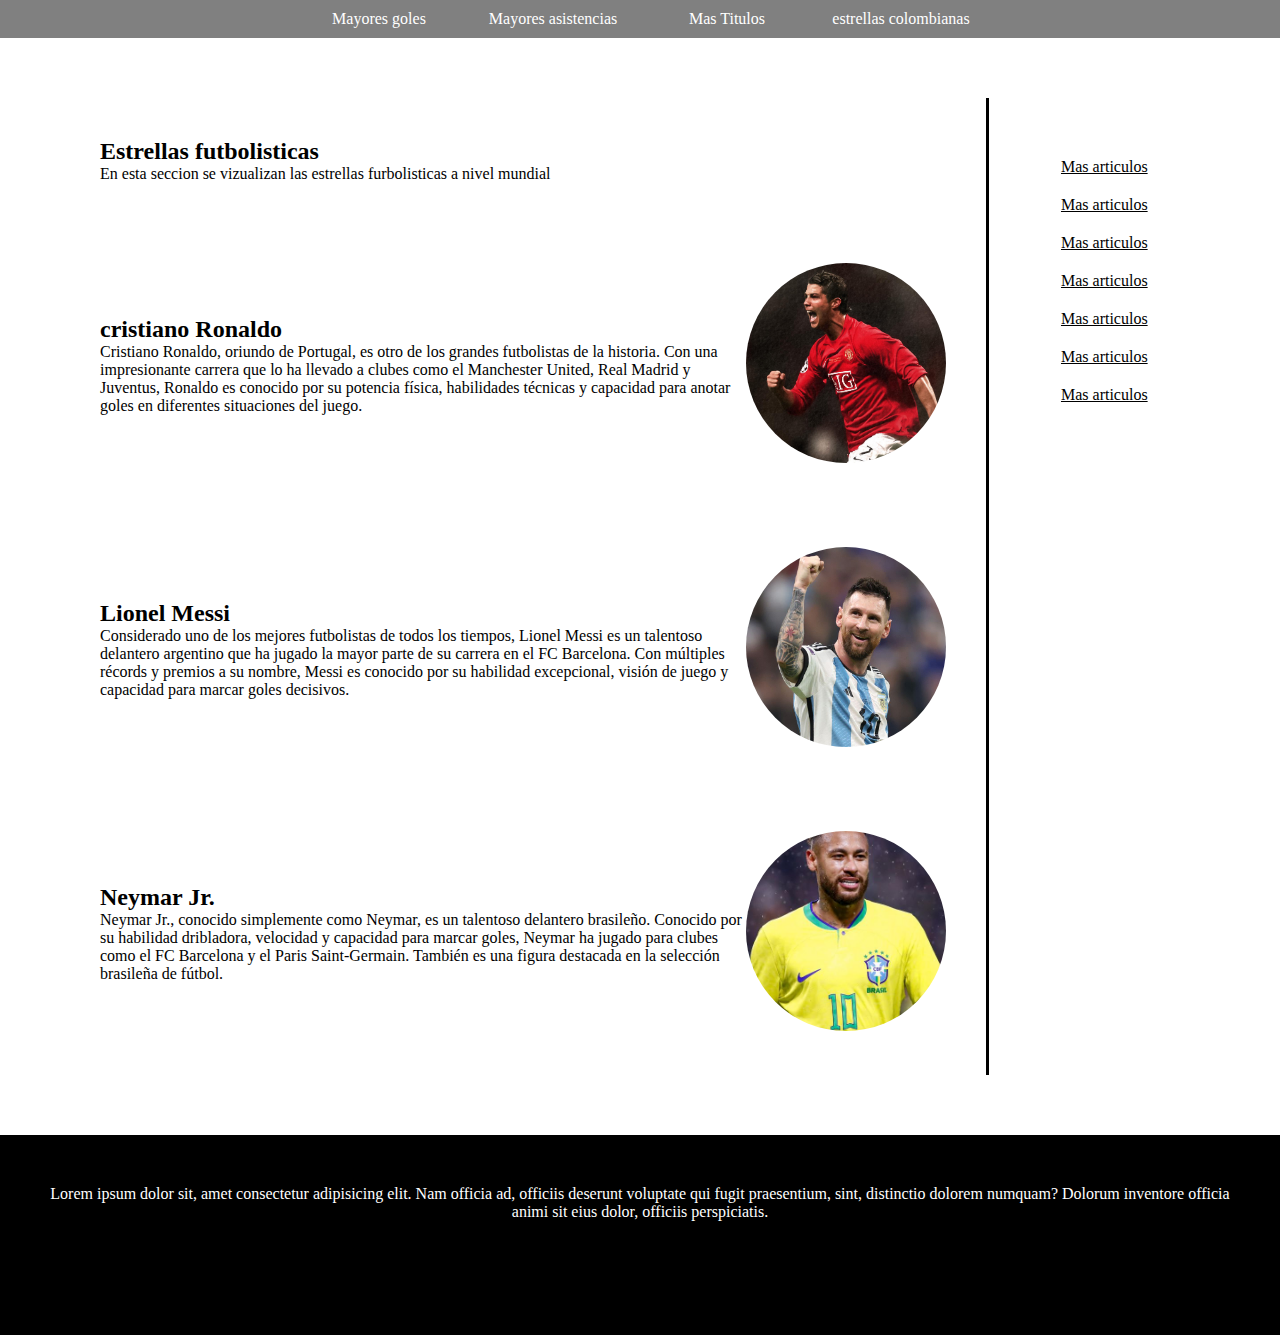
<file: index.html>
<!DOCTYPE html>
<html lang="en">
<head>
    <meta charset="UTF-8">
    <meta name="viewport" content="width=device-width, initial-scale=1.0">
    <title>Home</title>
    <link rel="stylesheet" href="./css/style.css">
</head>
<body>
        <nav>
            <ul>
                <li><a href="goles.html">Mayores goles</a></li>
                <li><a href="asistencias.html">Mayores asistencias</a></li>
                <li><a href="titulos.html">Mas Titulos</a></li>
                <li><a href="colombianos.html">estrellas colombianas</a></li>
            </ul>
        </nav>
        <div class="contenido">
            <div class="articulos">

                <div class="secciones">
                    <div>
                        <h2 class="titulo-secciones">Estrellas futbolisticas</h2>
                        <p>En esta seccion se vizualizan las estrellas furbolisticas a nivel mundial</p>
                    </div>
                </div>

                <div class="secciones">
                    <div>
                        <h2>cristiano Ronaldo</h2>
                        <p>Cristiano Ronaldo, oriundo de Portugal, es otro de los grandes futbolistas de la historia. Con una impresionante carrera que lo ha llevado a clubes como el Manchester United, Real Madrid y Juventus, Ronaldo es conocido por su potencia física, habilidades técnicas y capacidad para anotar goles en diferentes situaciones del juego.</p>
                    </div>
                    <div><img src="./img/cristiano.jpg"></div>
                </div>

                <div class="secciones">
                    <div>
                        <h2>Lionel Messi</h2>
                        <p>Considerado uno de los mejores futbolistas de todos los tiempos, Lionel Messi es un talentoso delantero argentino que ha jugado la mayor parte de su carrera en el FC Barcelona. Con múltiples récords y premios a su nombre, Messi es conocido por su habilidad excepcional, visión de juego y capacidad para marcar goles decisivos.</p>
                    </div>
                    <div><img src="./img/messi.jpg"></div>
                </div>

                <div class="secciones">
                    <div>
                        <h2>Neymar Jr.</h2>
                        <p>Neymar Jr., conocido simplemente como Neymar, es un talentoso delantero brasileño. Conocido por su habilidad dribladora, velocidad y capacidad para marcar goles, Neymar ha jugado para clubes como el FC Barcelona y el Paris Saint-Germain. También es una figura destacada en la selección brasileña de fútbol.</p>
                    </div>
                    <div><img src="./img/neymar.jpg"></div>
                </div>
            </div>
            <div class="menu-secundario">
                <a href="">Mas articulos</a>
                <a href="">Mas articulos</a>
                <a href="">Mas articulos</a>
                <a href="">Mas articulos</a>
                <a href="">Mas articulos</a>
                <a href="">Mas articulos</a>
                <a href="">Mas articulos</a>
            </div>
        </div>

        <footer>
            <p>Lorem ipsum dolor sit, amet consectetur adipisicing elit. Nam officia ad, officiis deserunt voluptate qui fugit praesentium, sint, distinctio dolorem numquam? Dolorum inventore officia animi sit eius dolor, officiis perspiciatis.</p>
        </footer>
    <script src="./login.js"></script>
</body>
</html>
</file>
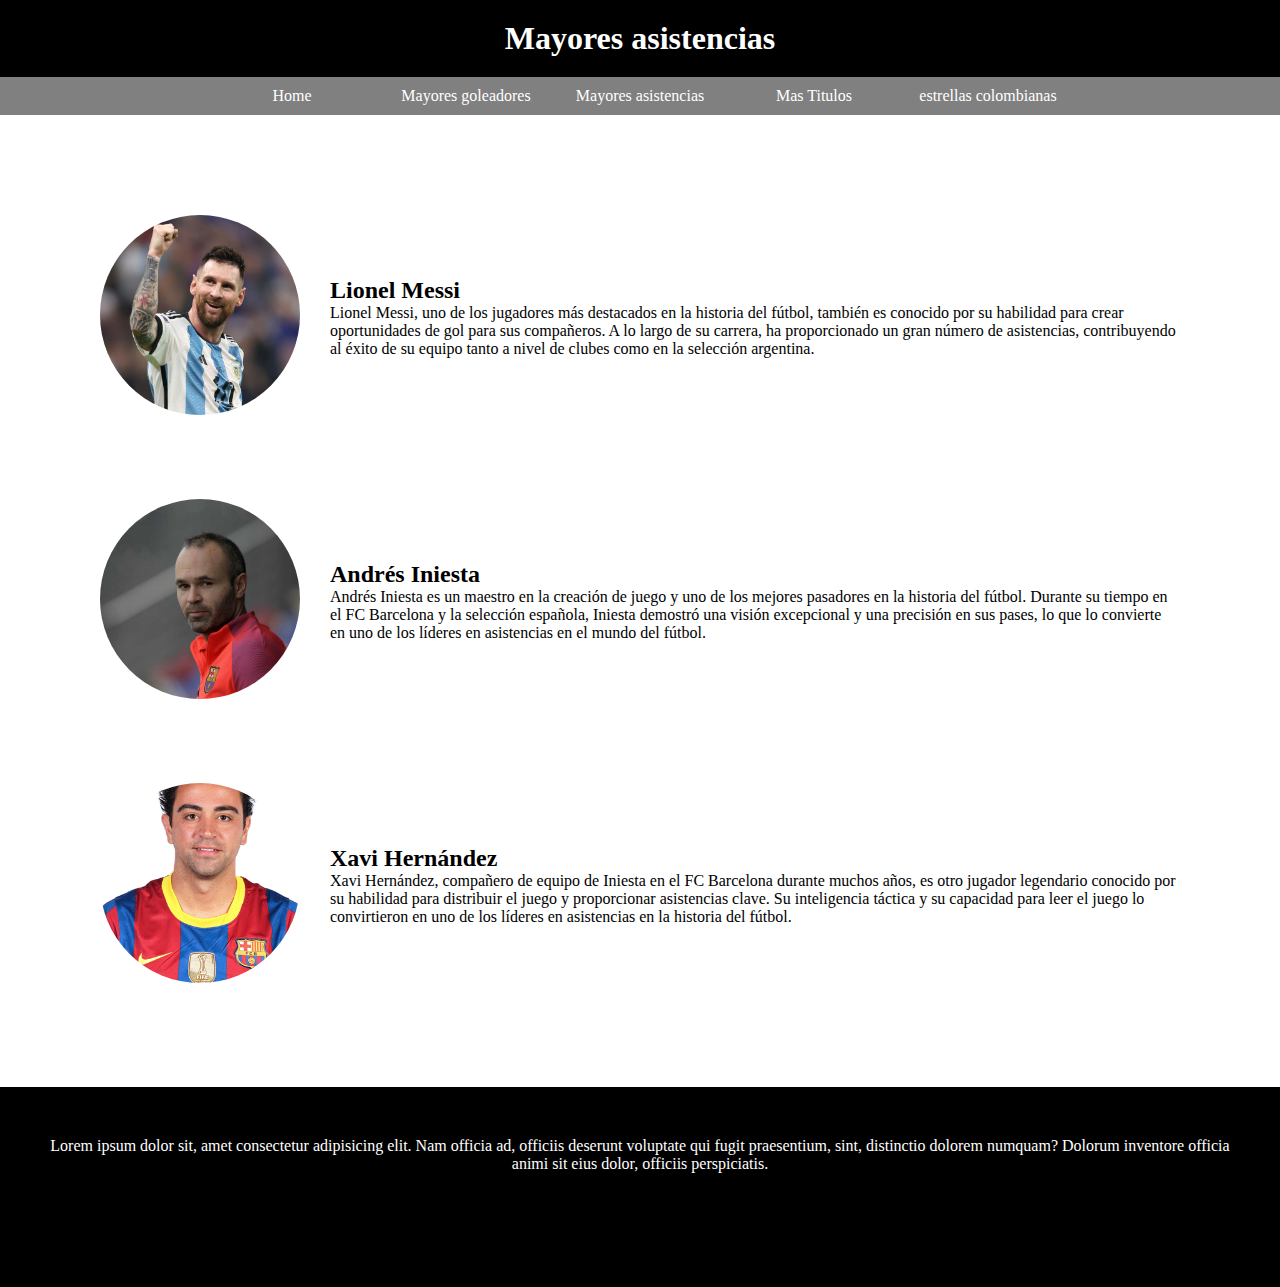
<file: asistencias.html>
<!DOCTYPE html>
<html lang="en">
<head>
    <meta charset="UTF-8">
    <meta name="viewport" content="width=device-width, initial-scale=1.0">
    <title>asistencias</title>
    <link rel="stylesheet" href="./css/asistencias.css">
</head>
<body>
    <h1>Mayores asistencias</h1>
    <nav>
        <ul>
            <li><a href="index.html">Home</a></li>
            <li><a href="goles.html">Mayores goleadores</a></li>
            <li><a href="asistencias.html">Mayores asistencias</a></li>
            <li><a href="titulos.html">Mas Titulos</a></li>
            <li><a href="colombianos.html">estrellas colombianas</a></li>
        </ul>
    </nav>
    <div class="contenido">
        <div class="articulos">
            <div class="secciones">
                <div><img src="./img/messi.jpg"></div>
                <div class="contenedor-asistencias">
                    <h2>Lionel Messi</h2>
                    <p>Lionel Messi, uno de los jugadores más destacados en la historia del fútbol, también es conocido por su habilidad para crear oportunidades de gol para sus compañeros. A lo largo de su carrera, ha proporcionado un gran número de asistencias, contribuyendo al éxito de su equipo tanto a nivel de clubes como en la selección argentina.</p>
                </div>
            </div>

            <div class="secciones">
                <div><img src="./img/iniesta.jpg"></div>
                <div class="contenedor-asistencias">
                    <h2>Andrés Iniesta</h2>
                    <p>Andrés Iniesta es un maestro en la creación de juego y uno de los mejores pasadores en la historia del fútbol. Durante su tiempo en el FC Barcelona y la selección española, Iniesta demostró una visión excepcional y una precisión en sus pases, lo que lo convierte en uno de los líderes en asistencias en el mundo del fútbol.</p>
                </div>
            </div>

            <div class="secciones">
                <div><img src="./img/xavi.jpg"></div>
                <div class="contenedor-asistencias">
                    <h2>Xavi Hernández</h2>
                    <p>Xavi Hernández, compañero de equipo de Iniesta en el FC Barcelona durante muchos años, es otro jugador legendario conocido por su habilidad para distribuir el juego y proporcionar asistencias clave. Su inteligencia táctica y su capacidad para leer el juego lo convirtieron en uno de los líderes en asistencias en la historia del fútbol.</p>
                </div>
            </div>
        </div>
    </div>

    <footer>
        <p>Lorem ipsum dolor sit, amet consectetur adipisicing elit. Nam officia ad, officiis deserunt voluptate qui fugit praesentium, sint, distinctio dolorem numquam? Dolorum inventore officia animi sit eius dolor, officiis perspiciatis.</p>
    </footer>
</body>
</html>
</file>
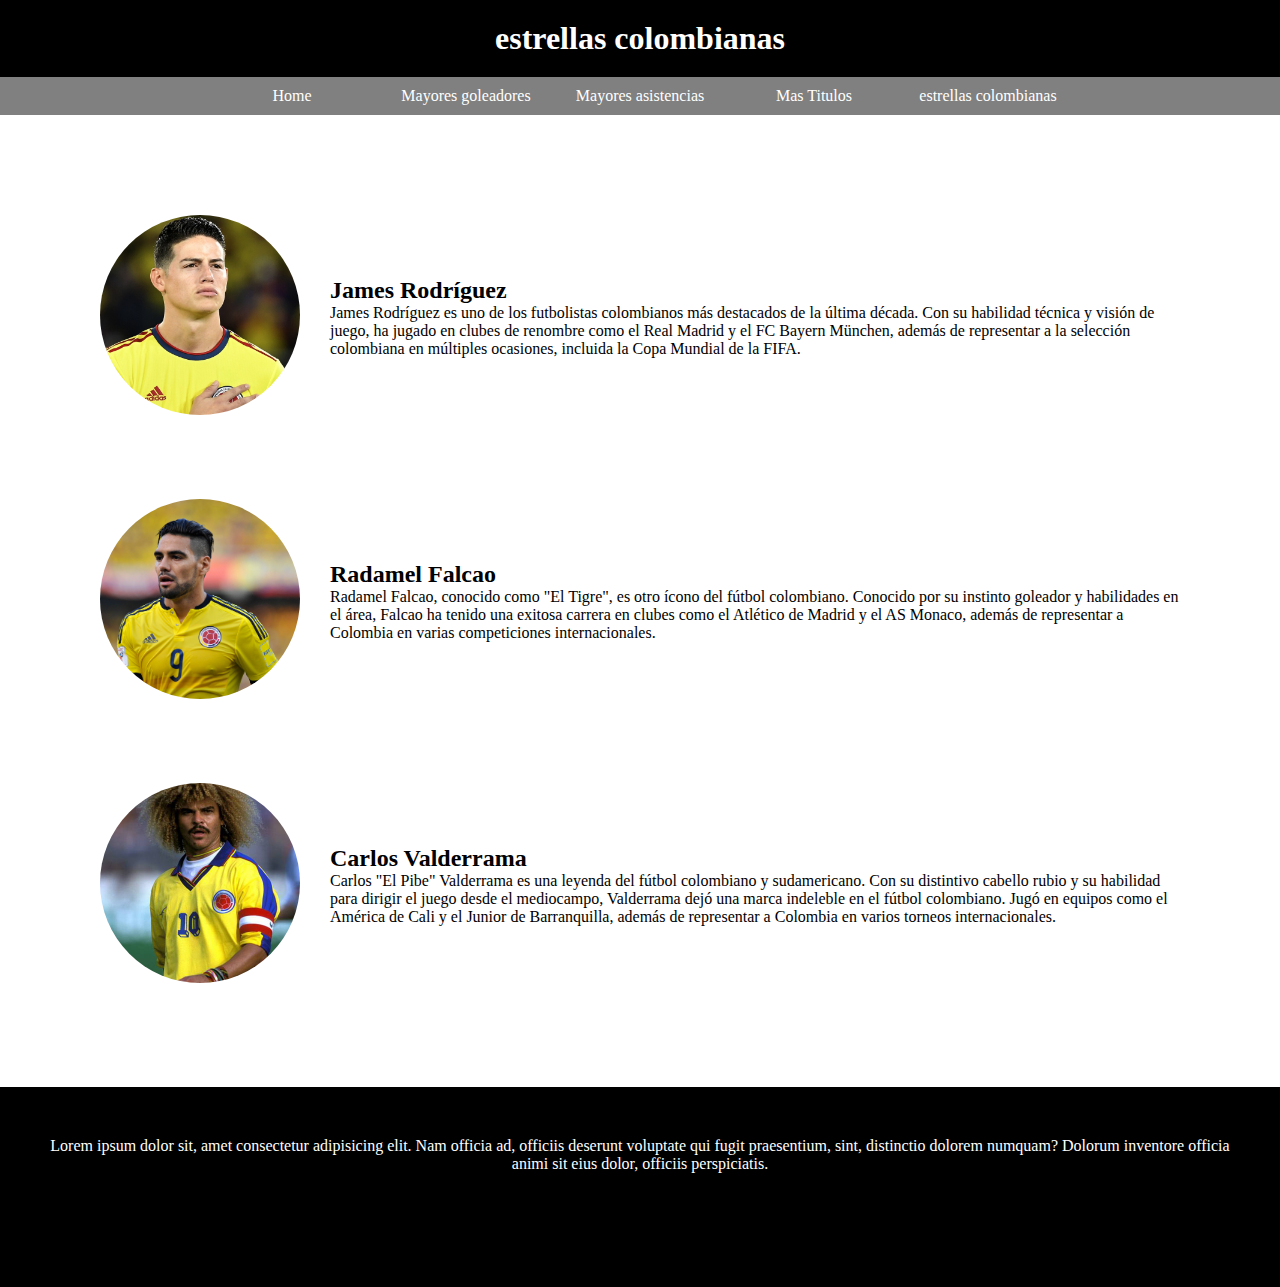
<file: colombianos.html>
<!DOCTYPE html>
<html lang="en">
<head>
    <meta charset="UTF-8">
    <meta name="viewport" content="width=device-width, initial-scale=1.0">
    <title>colombianas</title>
    <link rel="stylesheet" href="./css/colombianos.css">
</head>
<body>
    <h1>estrellas colombianas</h1>
    <nav>
        <ul>
            <li><a href="index.html">Home</a></li>
            <li><a href="goles.html">Mayores goleadores</a></li>
            <li><a href="asistencias.html">Mayores asistencias</a></li>
            <li><a href="titulos.html">Mas Titulos</a></li>
            <li><a href="colombianos.html">estrellas colombianas</a></li>
        </ul>
    </nav>
    <div class="contenido">
        <div class="articulos">
            <div class="secciones">
                <div><img src="./img/james.jpg"></div>
                <div class="contenedor-colombianos">
                    <h2>James Rodríguez</h2>
                    <p>James Rodríguez es uno de los futbolistas colombianos más destacados de la última década. Con su habilidad técnica y visión de juego, ha jugado en clubes de renombre como el Real Madrid y el FC Bayern München, además de representar a la selección colombiana en múltiples ocasiones, incluida la Copa Mundial de la FIFA.</p>
                </div>
            </div>

            <div class="secciones">
                <div><img src="./img/falcao.jpg"></div>
                <div class="contenedor-colombianos">
                    <h2>Radamel Falcao</h2>
                    <p>Radamel Falcao, conocido como "El Tigre", es otro ícono del fútbol colombiano. Conocido por su instinto goleador y habilidades en el área, Falcao ha tenido una exitosa carrera en clubes como el Atlético de Madrid y el AS Monaco, además de representar a Colombia en varias competiciones internacionales.</p>
                </div>
            </div>

            <div class="secciones">
                <div><img src="./img/valderrama.jpg"></div>
                <div class="contenedor-colombianos">
                    <h2>Carlos Valderrama</h2>
                    <p>Carlos "El Pibe" Valderrama es una leyenda del fútbol colombiano y sudamericano. Con su distintivo cabello rubio y su habilidad para dirigir el juego desde el mediocampo, Valderrama dejó una marca indeleble en el fútbol colombiano. Jugó en equipos como el América de Cali y el Junior de Barranquilla, además de representar a Colombia en varios torneos internacionales.</p>
                </div>
            </div>
        </div>
    </div>

    <footer>
        <p>Lorem ipsum dolor sit, amet consectetur adipisicing elit. Nam officia ad, officiis deserunt voluptate qui fugit praesentium, sint, distinctio dolorem numquam? Dolorum inventore officia animi sit eius dolor, officiis perspiciatis.</p>
    </footer>
</body>
</html>
</file>
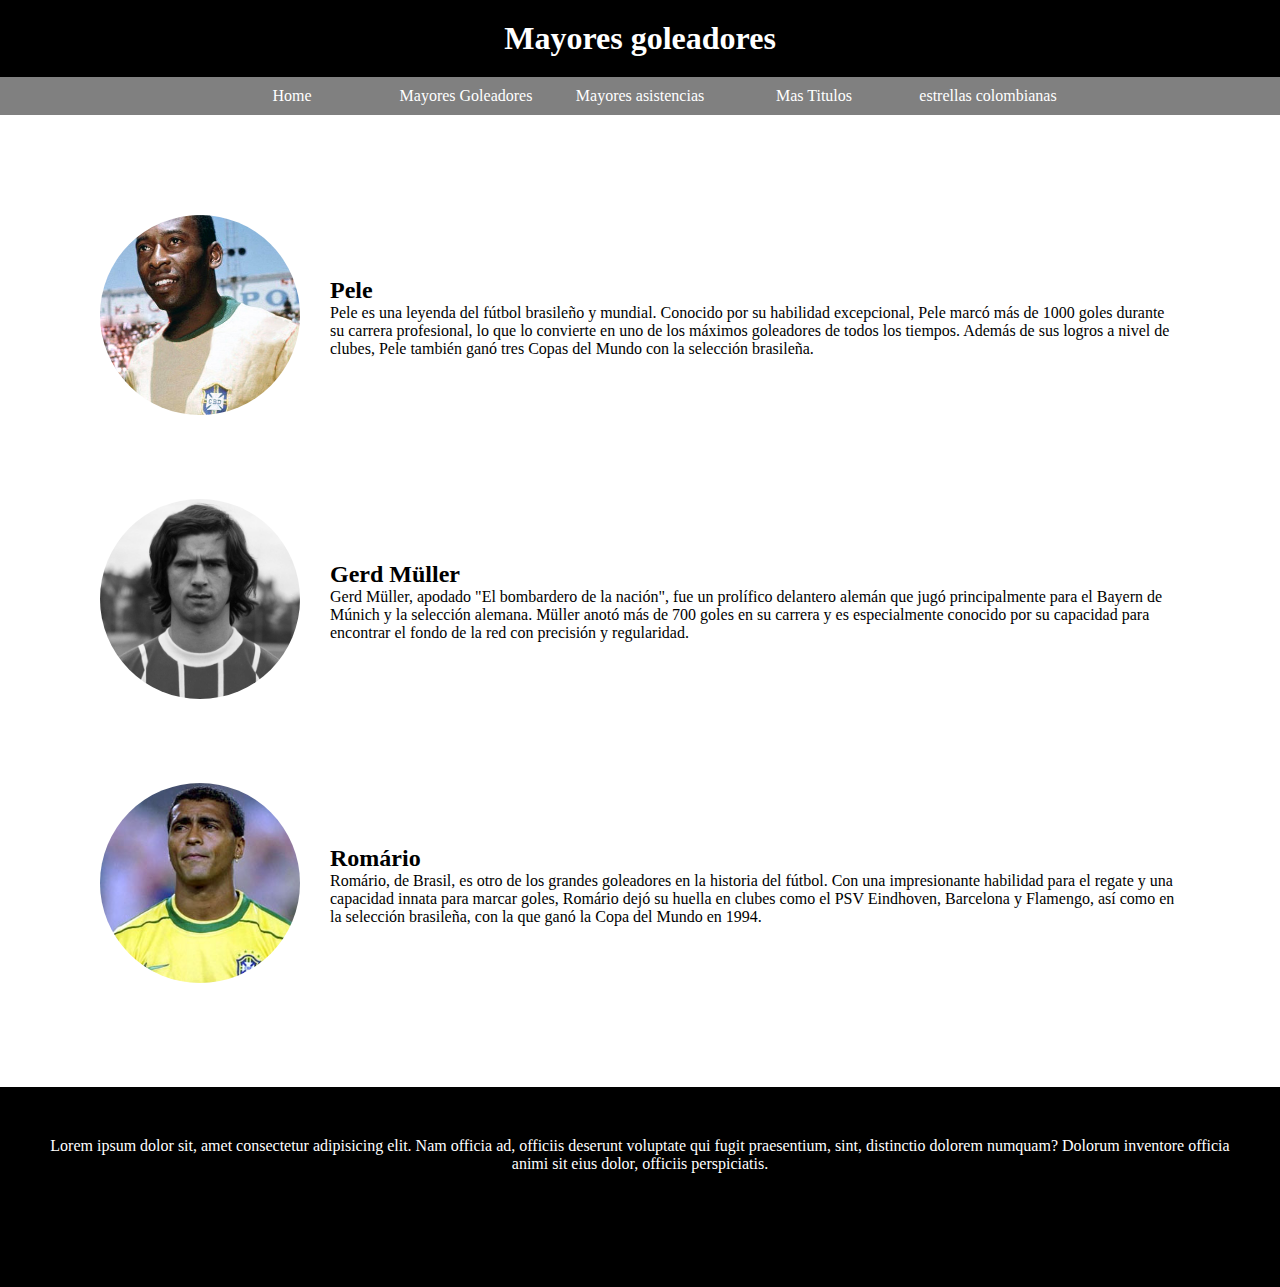
<file: goles.html>
<!DOCTYPE html>
<html lang="en">
<head>
    <meta charset="UTF-8">
    <meta name="viewport" content="width=device-width, initial-scale=1.0">
    <title>goleadores</title>
    <link rel="stylesheet" href="./css/goles.css">
</head>
<body>
    <h1>Mayores goleadores</h1>
    <nav>
        <ul>
            <li><a href="index.html">Home</a></li>
            <li><a href="goles.html">Mayores Goleadores</a></li>
            <li><a href="asistencias.html">Mayores asistencias</a></li>
            <li><a href="titulos.html">Mas Titulos</a></li>
            <li><a href="colombianos.html">estrellas colombianas</a></li>
        </ul>
    </nav>
    <div class="contenido">
        <div class="articulos">
            <div class="secciones">
                <div><img src="./img/pele.jpg"></div>
                <div class="contenedor-goleadores">
                    <h2>Pele</h2>
                    <p>Pele es una leyenda del fútbol brasileño y mundial. Conocido por su habilidad excepcional, Pele marcó más de 1000 goles durante su carrera profesional, lo que lo convierte en uno de los máximos goleadores de todos los tiempos. Además de sus logros a nivel de clubes, Pele también ganó tres Copas del Mundo con la selección brasileña.</p>
                </div>
            </div>

            <div class="secciones">
                <div><img src="./img/gerd.jpg"></div>
                <div class="contenedor-goleadores">
                    <h2>Gerd Müller</h2>
                    <p>Gerd Müller, apodado "El bombardero de la nación", fue un prolífico delantero alemán que jugó principalmente para el Bayern de Múnich y la selección alemana. Müller anotó más de 700 goles en su carrera y es especialmente conocido por su capacidad para encontrar el fondo de la red con precisión y regularidad.</p>
                </div>
            </div>

            <div class="secciones">
                <div><img src="./img/romario.jpg"></div>
                <div class="contenedor-goleadores">
                    <h2>Romário</h2>
                    <p>Romário, de Brasil, es otro de los grandes goleadores en la historia del fútbol. Con una impresionante habilidad para el regate y una capacidad innata para marcar goles, Romário dejó su huella en clubes como el PSV Eindhoven, Barcelona y Flamengo, así como en la selección brasileña, con la que ganó la Copa del Mundo en 1994.</p>
                </div>
            </div>
        </div>
    </div>

    <footer>
        <p>Lorem ipsum dolor sit, amet consectetur adipisicing elit. Nam officia ad, officiis deserunt voluptate qui fugit praesentium, sint, distinctio dolorem numquam? Dolorum inventore officia animi sit eius dolor, officiis perspiciatis.</p>
    </footer>
</body>
</html>
</file>
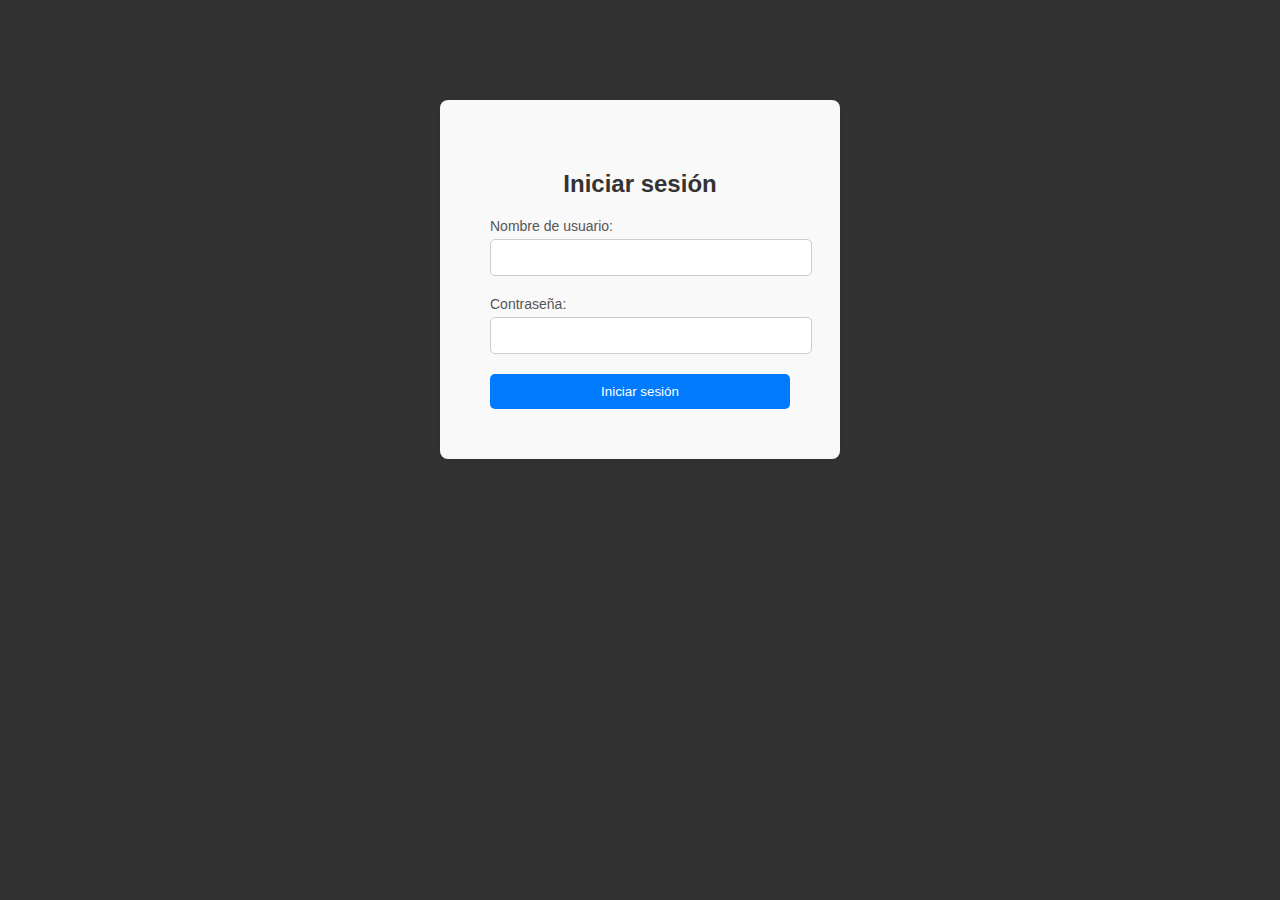
<file: login.html>
<!DOCTYPE html>
<html lang="es">
<head>
    <meta charset="UTF-8">
    <meta name="viewport" content="width=device-width, initial-scale=1.0">
    <title>Iniciar sesión</title>
    <link rel="stylesheet" href="./css/login.css">
</head>
<body>
    <div class="contenedor">
        <h2>Iniciar sesión</h2>
        <form action="#" method="post">
            <div class="campo">
                <label for="usuario">Nombre de usuario:</label>
                <input type="text" id="usuario" name="usuario" required>
            </div>
            <div class="campo">
                <label for="contrasena">Contraseña:</label>
                <input type="password" id="contrasena" name="contrasena" required>
            </div> 
            <button type="submit">Iniciar sesión</button>
        </form>
    </div>
</body>
</html>
</file>
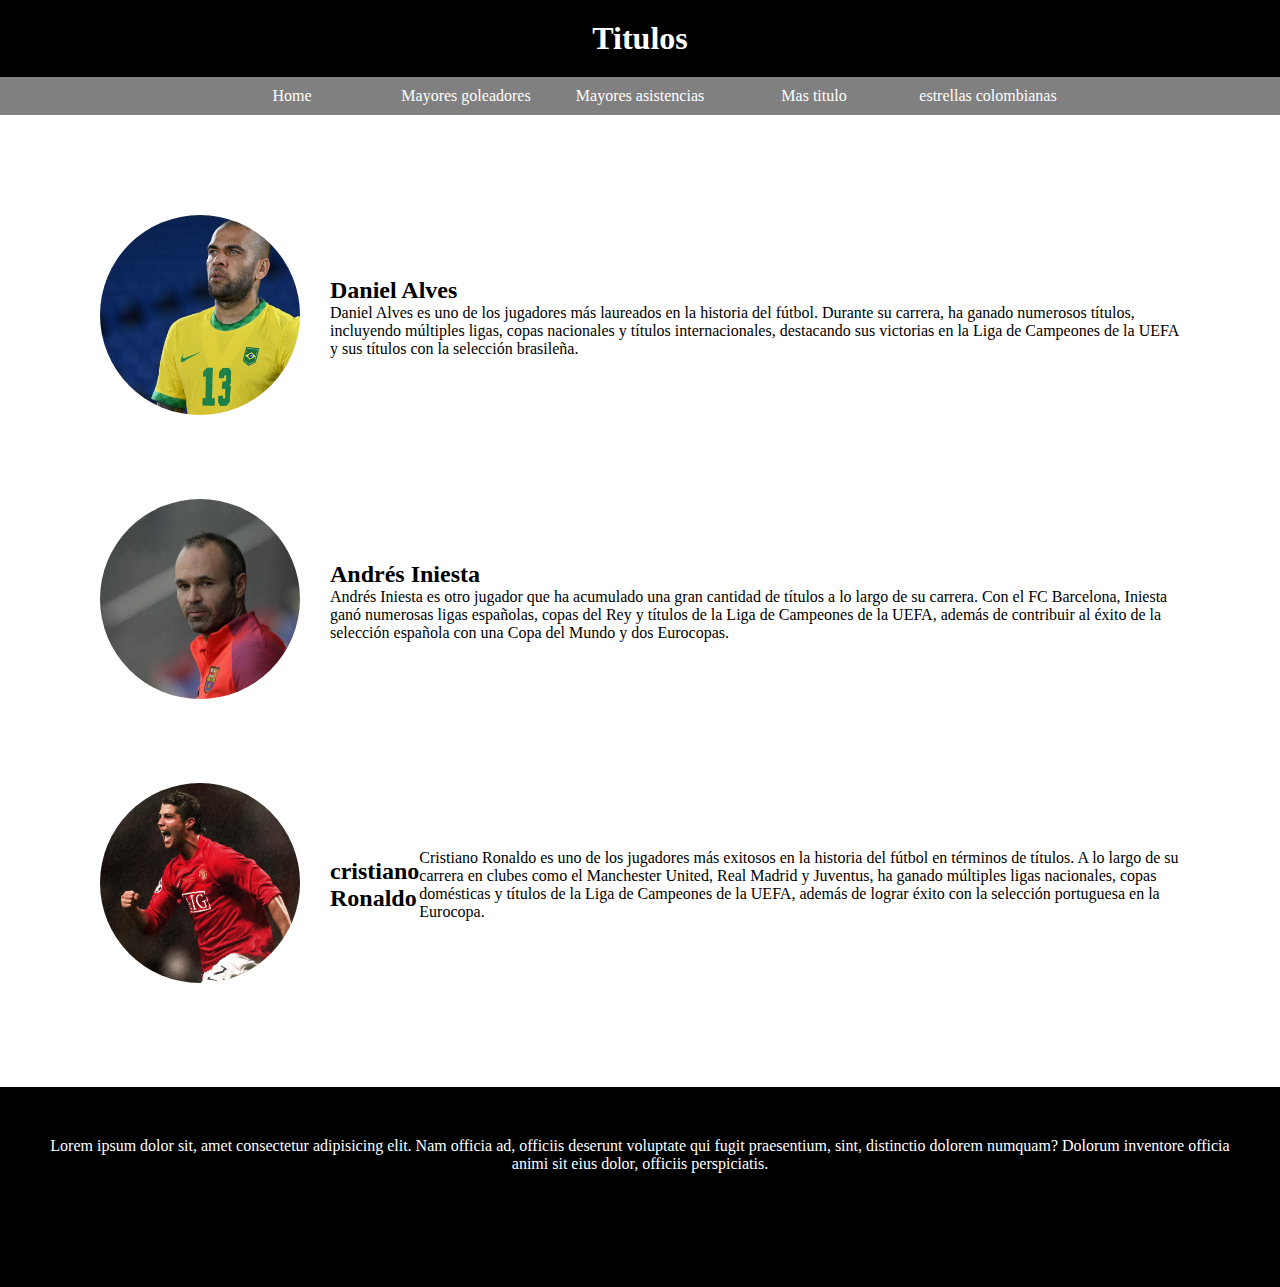
<file: titulos.html>
<!DOCTYPE html>
<html lang="en">
<head>
    <meta charset="UTF-8">
    <meta name="viewport" content="width=device-width, initial-scale=1.0">
    <title>Titulos</title>
    <link rel="stylesheet" href="./css/titulos.css">
</head>
<body>
    <h1>Titulos</h1>
    <nav>
        <ul>
            <li><a href="index.html">Home</a></li>
            <li><a href="goles.html">Mayores goleadores</a></li>
            <li><a href="asistencias.html">Mayores asistencias</a></li>
            <li><a href="titulos.html">Mas titulo</a></li>
            <li><a href="colombianos.html">estrellas colombianas</a></li>
        </ul>
    </nav>
    <div class="contenido">
        <div class="articulos">
            <div class="secciones">
                <div><img src="./img/dani.jpg"></div>
                <div class="contenedor-titulos">
                    <h2>Daniel Alves</h2>
                    <p>Daniel Alves es uno de los jugadores más laureados en la historia del fútbol. Durante su carrera, ha ganado numerosos títulos, incluyendo múltiples ligas, copas nacionales y títulos internacionales, destacando sus victorias en la Liga de Campeones de la UEFA y sus títulos con la selección brasileña.</p>
                </div>
            </div>

            <div class="secciones">
                <div><img src="./img/iniesta.jpg"></div>
                <div class="contenedor-titulos">
                    <h2>Andrés Iniesta</h2>
                    <p>Andrés Iniesta es otro jugador que ha acumulado una gran cantidad de títulos a lo largo de su carrera. Con el FC Barcelona, Iniesta ganó numerosas ligas españolas, copas del Rey y títulos de la Liga de Campeones de la UEFA, además de contribuir al éxito de la selección española con una Copa del Mundo y dos Eurocopas.</p>
                </div>
            </div>

            <div class="secciones">
                <div><img src="./img/cristiano.jpg"></div>
                <div class="contenedor-titulos"></div>
                    <h2>cristiano Ronaldo</h2>
                    <p>Cristiano Ronaldo es uno de los jugadores más exitosos en la historia del fútbol en términos de títulos. A lo largo de su carrera en clubes como el Manchester United, Real Madrid y Juventus, ha ganado múltiples ligas nacionales, copas domésticas y títulos de la Liga de Campeones de la UEFA, además de lograr éxito con la selección portuguesa en la Eurocopa.</p>
                </div>
            </div>
        </div>
    </div>

    <footer>
        <p>Lorem ipsum dolor sit, amet consectetur adipisicing elit. Nam officia ad, officiis deserunt voluptate qui fugit praesentium, sint, distinctio dolorem numquam? Dolorum inventore officia animi sit eius dolor, officiis perspiciatis.</p>
    </footer>
</body>
</html>
</file>
<file: css/style.css>
*{
padding: 0;
margin: 0;
}

h1{
    text-align: center;
    background-color: black;
    color: white;
    padding: 20px;
}

nav ul {
    background-color: gray;
    width: 100%;
    list-style-type: none;
    text-align: center;
}

nav li{
    display: inline-flex;
}

nav a{
    text-decoration: none;
    color: white;
    padding: 10px;
    width: 150px;
}

nav li :hover{
    background-color: black;
    transition: 0.5s;
}

img{
    width: 200px;
    height: 200px;
    border-radius: 50%;
    object-fit: cover;
}

.contenido{
    display: flex;
    margin: 60px;
}

.articulos{
    width: 80%;
    border-right: 3px solid black;
}

.secciones{
    display: flex;
    align-items: center;
    padding: 40px;
}

.menu-secundario{
    width: 20%;
    margin-top: 60px;
}

.menu-secundario a{
    display: block;
    text-align: center;
    color: black;
    margin-bottom: 20px;
}

footer{
    width: 100%;
    height: 200px;
    background-color: black;
    color: white;
    margin-top: 40px;
}

footer p{
        text-align: center;
        padding: 50px;
}
</file>
<file: css/asistencias.css>
*{
    padding: 0;
    margin: 0;
    }
    
    h1{
        text-align: center;
        background-color: black;
        color: white;
        padding: 20px;
    }
    
    nav ul {
        background-color: gray;
        width: 100%;
        list-style-type: none;
        text-align: center;
    }
    
    nav li{
        display: inline-flex;
    }
    
    nav a{
        text-decoration: none;
        color: white;
        padding: 10px;
        width: 150px;
    }
    
    nav li :hover{
        background-color: black;
        transition: 0.5s;
    }
    
    img{
        width: 200px;
        height: 200px;
        border-radius: 50%;
        object-fit: cover;
    }
    
    .contenido{
        display: flex;
        margin: 60px;
    }
    
    
    .secciones{
        display: flex;
        align-items: center;
        padding: 40px;
    }
    
    .contenedor-asistencias{
        padding-left: 30px;
    }
    
    footer{
        width: 100%;
        height: 200px;
        background-color: black;
        color: white;
        margin-top: 40px;
    }
    
    footer p{
            text-align: center;
            padding: 50px;
    }
</file>
<file: css/colombianos.css>
*{
    padding: 0;
    margin: 0;
    }
    
    h1{
        text-align: center;
        background-color: black;
        color: white;
        padding: 20px;
    }
    
    nav ul {
        background-color: gray;
        width: 100%;
        list-style-type: none;
        text-align: center;
    }
    
    nav li{
        display: inline-flex;
    }
    
    nav a{
        text-decoration: none;
        color: white;
        padding: 10px;
        width: 150px;
    }
    
    nav li :hover{
        background-color: black;
        transition: 0.5s;
    }
    
    img{
        width: 200px;
        height: 200px;
        border-radius: 50%;
        object-fit: cover;
    }
    
    .contenido{
        display: flex;
        margin: 60px;
    }
    
    
    .secciones{
        display: flex;
        align-items: center;
        padding: 40px;
    }
    
    .contenedor-colombianos{
        padding-left: 30px;
    }
    
    footer{
        width: 100%;
        height: 200px;
        background-color: black;
        color: white;
        margin-top: 40px;
    }
    
    footer p{
            text-align: center;
            padding: 50px;
    }
</file>
<file: css/goles.css>
*{
    padding: 0;
    margin: 0;
    }
    
    h1{
        text-align: center;
        background-color: black;
        color: white;
        padding: 20px;
    }
    
    nav ul {
        background-color: gray;
        width: 100%;
        list-style-type: none;
        text-align: center;
    }
    
    nav li{
        display: inline-flex;
    }
    
    nav a{
        text-decoration: none;
        color: white;
        padding: 10px;
        width: 150px;
    }
    
    nav li :hover{
        background-color: black;
        transition: 0.5s;
    }
    
    img{
        width: 200px;
        height: 200px;
        border-radius: 50%;
        object-fit: cover;
    }
    
    .contenido{
        display: flex;
        margin: 60px;
    }
    
    
    .secciones{
        display: flex;
        align-items: center;
        padding: 40px;
    }
    
    .contenedor-goleadores{
        padding-left: 30px;
    }
    
    footer{
        width: 100%;
        height: 200px;
        background-color: black;
        color: white;
        margin-top: 40px;
    }
    
    footer p{
            text-align: center;
            padding: 50px;
    }
</file>
<file: css/login.css>
body {
    font-family: Arial, sans-serif;
    background-color: #323232;
    margin: 0;
    padding: 0;
}

.contenedor {
    width: 300px;
    margin: 100px auto;
    background-color: #f9f9f9;
    padding: 50px;
    border-radius: 8px;
    box-shadow: 0px 0px 10px rgba(0, 0, 0, 0.1);
}

h2 {
    text-align: center;
    color: #333;
    margin-bottom: 20px;
}

.campo {
    margin-bottom: 20px;
}

label {
    display: block;
    margin-bottom: 5px;
    color: #555;
    font-size: 14px; 
}


input {
    width: 100%;
    padding: 10px;
    border: 1px solid #ccc;
    border-radius: 5px;
}

button {
    width: 100%;
    padding: 10px;
    background-color: #007bff;
    border: none;
    color: #fff;
    border-radius: 5px;
    cursor: pointer;
}

button:hover {
    background-color: #0056b3;
}
</file>
<file: css/titulos.css>
*{
    padding: 0;
    margin: 0;
    }
    
    h1{
        text-align: center;
        background-color: black;
        color: white;
        padding: 20px;
    }
    
    nav ul {
        background-color: gray;
        width: 100%;
        list-style-type: none;
        text-align: center;
    }
    
    nav li{
        display: inline-flex;
    }
    
    nav a{
        text-decoration: none;
        color: white;
        padding: 10px;
        width: 150px;
    }
    
    nav li :hover{
        background-color: black;
        transition: 0.5s;
    }
    
    img{
        width: 200px;
        height: 200px;
        border-radius: 50%;
        object-fit: cover;
    }
    
    .contenido{
        display: flex;
        margin: 60px;
    }
    
    
    .secciones{
        display: flex;
        align-items: center;
        padding: 40px;
    }
    
    .contenedor-titulos{
        padding-left: 30px;
    }
    
    footer{
        width: 100%;
        height: 200px;
        background-color: black;
        color: white;
        margin-top: 40px;
    }
    
    footer p{
            text-align: center;
            padding: 50px;
    }
</file>
